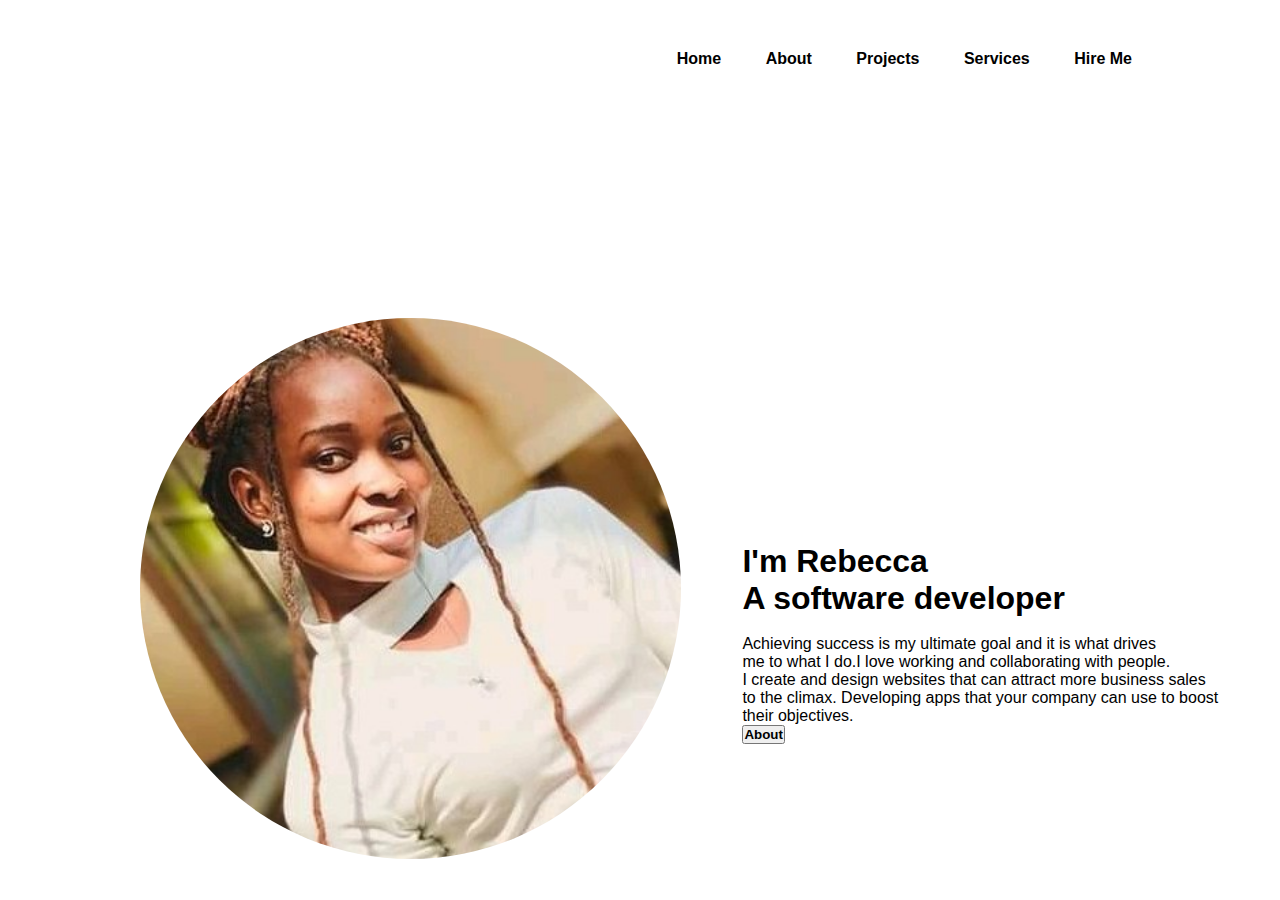
<file: Home.html>
<!DOCTYPE html>
<html lang="en">
<head>
    <meta charset="UTF-8">
    <meta http-equiv="X-UA-Compatible" content="IE=edge">
    <meta name="viewport" content="width=device-width, initial-scale=1.0">
    <title>The home page</title>
    <link rel="stylesheet" href="home.css">
</head>
<body>

    <div>
        <nav>
    
            <ul>
                <li> <a href="#home">Home</a></li>
                <li> <a href="#about">About</a></li>
                <li> <a href="#portfolio">Projects</a></li>
                <li> <a href="#service">Services</a></li>
                <li> <a href="#hire-me">Hire Me</a></li>
            </ul>
        </nav>
    </div>
    <div>
        <section>
            <div class="move">
            <img src="images/new.jpg" alt="becky">
            </div>
        </section>
        <section class="becky">
        <div>
            <h1>
                I'm Rebecca <br> A software developer
            </h1>
            <br>
            <p>
                Achieving success is my ultimate goal and it is what drives<br>
                me to what I do.I love working and collaborating with people.<br>
                I create and design websites that can attract more business sales<br>
                to the climax. Developing apps that your company can use to boost
                their objectives.
                
            </p>
            <button><a href="index.html">About</a></button>
            
        </div>
    </section>
    </div>
    
</body>
</html>
</file>
<file: home.css>
*{
    margin: 0;
    padding: 0;
    font-family: sans-serif;
}
.move,img{
    width: 65%;
    height: 80%;
    border-radius: 280px;
    margin-top: 100px;
    margin-left: 70px;
}
.becky{
    margin: 50px;
    margin-left: 58%;
    margin-top: -25%;
}


nav{
    display: flex;
    width: 90%;
    margin: auto;
    padding: 20px 0;
    justify-content: space-between;
    
}
nav, ul, li{
    display: inline-block;
    list-style: none;
    margin: 10px 20px;
    text-align: end;

    
}
.skills{
    margin-top: 20%;
}
nav, ul, li, a{

    text-decoration: none;
    color: #000;
    font-weight: bold;
    
}
nav, ul, li, a:hover{
    color: red;
  

  }
</file>
